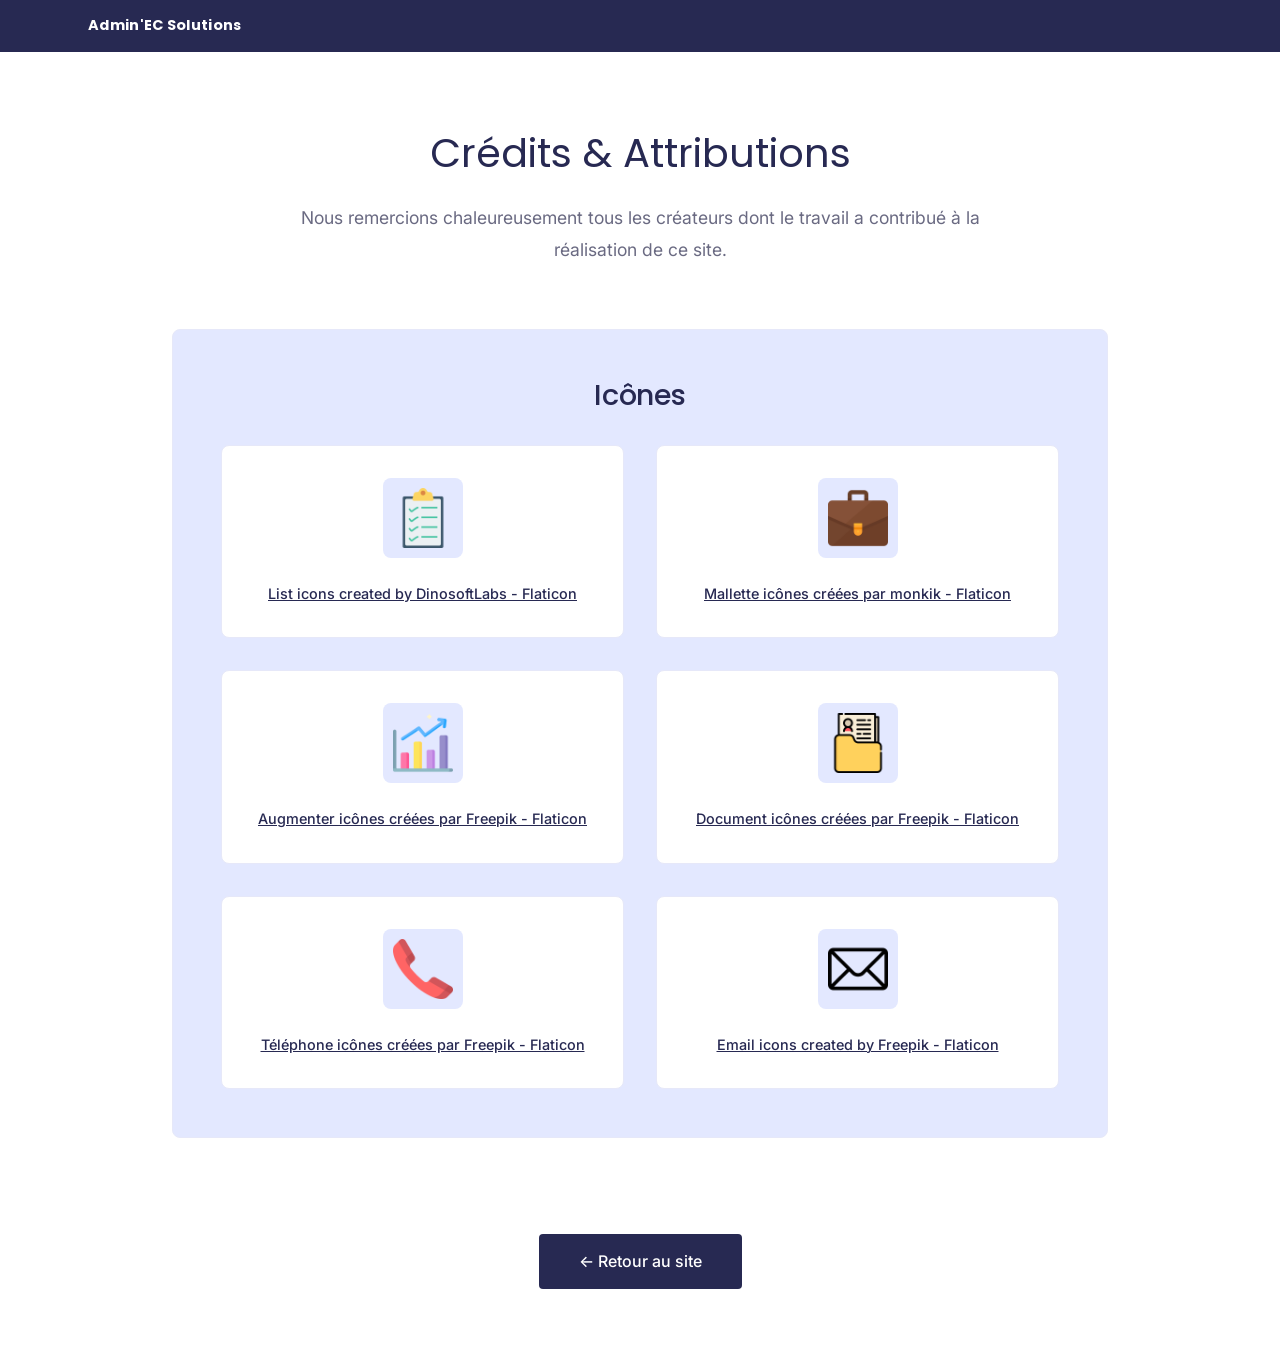
<file: html/credits.html>
<!DOCTYPE html>
<html lang="fr">
<head>
    <meta charset="UTF-8">
    <meta name="viewport" content="width=device-width, initial-scale=1.0">
    <meta name="robots" content="noindex, nofollow">
    <title>Crédits - Admin'EC Solutions</title>

    <!-- Favicon -->
    <link rel="icon" type="image/png" sizes="32x32" href="../images/favicon-32x32.png">
    <link rel="icon" type="image/png" sizes="16x16" href="../images/favicon-16x16.png">
    <link rel="apple-touch-icon" sizes="180x180" href="../images/apple-touch-icon.png">

    <link rel="preconnect" href="https://fonts.googleapis.com">
    <link rel="preconnect" href="https://fonts.gstatic.com" crossorigin>
    <link href="https://fonts.googleapis.com/css2?family=Poppins:wght@400;500;600;700&family=Inter:wght@300;400;500;600&display=swap" rel="stylesheet">
    <link rel="stylesheet" href="../css/style.css">
    <link rel="stylesheet" href="../css/credits.css">
</head>
<body>
    <!-- Header -->
    <header id="header">
        <div class="nav-inner">
            <a href="../index.html" class="logo-link">
                <span class="nav-brand">Admin'EC Solutions</span>
            </a>
        </div>
    </header>

    <div class="credits-container">
        <div class="credits-header">
            <h1>Crédits & Attributions</h1>
            <p class="credits-intro">
                Nous remercions chaleureusement tous les créateurs dont le travail a contribué à la réalisation de ce site.
            </p>
        </div>

        <!-- Section Icônes -->
        <div class="credits-section">
            <h2>Icônes</h2>
            <ul class="icons-grid">
                <li class="icon-item">
                    <div class="icon-preview">
                        <img src="../images/gestion-administrative.png" alt="Gestion administrative">
                    </div>
                    <div class="icon-credit">
                        <a href="https://www.flaticon.com/free-icons/list" title="list icons">List icons created by DinosoftLabs - Flaticon</a>
                    </div>
                </li>

                <li class="icon-item">
                    <div class="icon-preview">
                        <img src="../images/gestion-commerciale.png" alt="Gestion commerciale">
                    </div>
                    <div class="icon-credit">
                        <a href="https://www.flaticon.com/fr/icones-gratuites/mallette" title="mallette icônes">Mallette icônes créées par monkik - Flaticon</a>
                    </div>
                </li>

                <li class="icon-item">
                    <div class="icon-preview">
                        <img src="../images/pre-comptabilite.png" alt="Pré-comptabilité">
                    </div>
                    <div class="icon-credit">
                        <a href="https://www.flaticon.com/fr/icones-gratuites/augmenter" title="augmenter icônes">Augmenter icônes créées par Freepik - Flaticon</a>
                    </div>
                </li>

                <li class="icon-item">
                    <div class="icon-preview">
                        <img src="../images/dossiers-specifiques.png" alt="Dossiers spécifiques">
                    </div>
                    <div class="icon-credit">
                        <a href="https://www.flaticon.com/fr/icones-gratuites/document" title="document icônes">Document icônes créées par Freepik - Flaticon</a>
                    </div>
                </li>

                <li class="icon-item">
                    <div class="icon-preview">
                        <img src="../images/telephone.png" alt="Telephone">
                    </div>
                    <div class="icon-credit">
                        <a href="https://www.flaticon.com/fr/icones-gratuites/telephone" title="téléphone icônes">Téléphone icônes créées par Freepik - Flaticon</a>
                    </div>
                </li>

                <li class="icon-item">
                    <div class="icon-preview">
                        <img src="../images/mail.png" alt="Mail">
                    </div>
                    <div class="icon-credit">
                        <a href="https://www.flaticon.com/free-icons/email" title="email icons">Email icons created by Freepik - Flaticon</a>
                    </div>
                </li>
            </ul>
        </div>

        <div style="text-align: center;">
            <a href="../index.html" class="back-link">← Retour au site</a>
        </div>
    </div>

    <script>
        // Header scroll effect only
        const header = document.getElementById('header');
        window.addEventListener('scroll', () => {
            header.classList.toggle('scrolled', window.scrollY > 50);
        });
    </script>
</body>
</html>
</file>
<file: css/style.css>
/* =============================================================
   AdminEC Solutions — Design System complet
   Palette logo : #272952 (navy) · blanc · #B45309 (gold CTA)
   Typographie  : Poppins (titres) · Inter (corps)
   ============================================================= */

:root {
    /* Couleurs marque — logo navy + blanc */
    --navy:       #272952;
    --navy-dark:  #1e1b3e;
    --navy-mid:   #353a6e;
    --navy-50:    #eef0ff;
    --navy-100:   #dde2f7;

    /* Accent gold — autorité, CTAs */
    --gold:       #B45309;
    --gold-hover: #D97706;

    /* Texte */
    --t-dark:     #0f172a;
    --t-body:     #334155;
    --t-muted:    #64748b;

    /* Fonds */
    --bg:         #ffffff;
    --bg-light:   #f8fafc;

    /* Bordures */
    --border:     #e2e8f0;
    --border-md:  #cbd5e1;

    /* Ombres */
    --sh-sm:  0 1px 4px rgba(15,23,42,.06);
    --sh-md:  0 4px 18px rgba(15,23,42,.09);
    --sh-lg:  0 12px 42px rgba(15,23,42,.13);

    /* Rayons */
    --r-sm: 6px;
    --r-md: 12px;
    --r-lg: 20px;

    --ease: all .25s ease;
}

/* ===== Reset ===== */
*, *::before, *::after { margin: 0; padding: 0; box-sizing: border-box; }
html { scroll-behavior: smooth; }
img  { display: block; max-width: 100%; height: auto; }
.hero-img { position: absolute; }
body {
    font-family: 'Inter', -apple-system, BlinkMacSystemFont, sans-serif;
    font-size: 1rem;
    line-height: 1.65;
    color: var(--t-body);
    background: var(--bg);
    -webkit-font-smoothing: antialiased;
}
h1, h2, h3, h4 { font-family: 'Poppins', sans-serif; color: var(--t-dark); }
p { line-height: 1.75; }
a { color: inherit; }

/* ===== Layout ===== */
.container {
    max-width: 1200px;
    margin: 0 auto;
    padding: 0 3rem;
}

/* ===== Composants réutilisables ===== */

/* Eyebrow — label de section */
.eyebrow {
    display: inline-block;
    font-family: 'Poppins', sans-serif;
    font-size: .72rem;
    font-weight: 700;
    text-transform: uppercase;
    letter-spacing: 1.8px;
    color: var(--gold);
    margin-bottom: .5rem;
}
.eyebrow-center { display: block; text-align: center; }
.eyebrow-light  { color: rgba(255,255,255,.55); }

/* Titres */
h2 {
    font-size: 2.2rem;
    font-weight: 700;
    text-align: center;
    line-height: 1.22;
    margin-bottom: .875rem;
    letter-spacing: -.3px;
}
.h2-left  { text-align: left; }
.h2-white { color: white; }

.section-intro {
    text-align: center;
    font-size: 1.05rem;
    color: var(--t-muted);
    margin-bottom: 2rem;
    max-width: 660px;
    margin-left: auto;
    margin-right: auto;
    line-height: 1.8;
}

/* Boutons */
.btn {
    display: inline-flex;
    align-items: center;
    justify-content: center;
    gap: .5rem;
    padding: .875rem 2rem;
    border-radius: var(--r-sm);
    font-family: 'Poppins', sans-serif;
    font-size: .875rem;
    font-weight: 600;
    text-decoration: none;
    border: 2px solid transparent;
    cursor: pointer;
    transition: var(--ease);
    user-select: none;
    -webkit-tap-highlight-color: transparent;
    white-space: nowrap;
    letter-spacing: .2px;
}

.btn-gold {
    background: var(--gold);
    color: white;
    border-color: var(--gold);
}
.btn-gold:hover {
    background: var(--gold-hover);
    border-color: var(--gold-hover);
    transform: translateY(-2px);
    box-shadow: 0 6px 20px rgba(180,83,9,.35);
}

.btn-ghost-white {
    background: rgba(255,255,255,.1);
    color: white;
    border-color: rgba(255,255,255,.45);
}
.btn-ghost-white:hover {
    background: rgba(255,255,255,.18);
    border-color: rgba(255,255,255,.85);
    transform: translateY(-2px);
}

.btn-outline-white {
    background: transparent;
    color: white;
    border-color: rgba(255,255,255,.45);
}
.btn-outline-white:hover {
    background: rgba(255,255,255,.1);
    border-color: white;
    transform: translateY(-2px);
}

.btn-navy {
    background: var(--navy);
    color: white;
    border-color: var(--navy);
}
.btn-navy:hover {
    background: var(--navy-mid);
    transform: translateY(-2px);
    box-shadow: var(--sh-md);
}


/* =================================================================
   HEADER
   ================================================================= */
header {
    background: var(--navy);
    position: fixed;
    width: 100%;
    top: 0;
    z-index: 1000;
    transition: box-shadow .25s, padding .25s;
}
header.scrolled {
    box-shadow: 0 2px 28px rgba(30,27,62,.55);
}

.nav-inner {
    max-width: 1200px;
    margin: 0 auto;
    padding: .875rem 3rem;
    display: flex;
    align-items: center;
    justify-content: space-between;
}

.logo-link {
    display: flex;
    align-items: center;
    text-decoration: none;
    z-index: 1001;
    flex-shrink: 0;
}
.logo-img {
    height: 52px;
    width: auto;
    transition: opacity .2s;
}
.logo-img:hover { opacity: .88; }
.nav-brand {
    font-family: 'Poppins', sans-serif;
    font-size: .9rem;
    font-weight: 700;
    color: white;
    letter-spacing: .3px;
}

/* Liens nav */
.nav-links {
    display: flex;
    align-items: center;
    gap: 1.875rem;
    list-style: none;
}
.nav-links a {
    color: rgba(255,255,255,.8);
    text-decoration: none;
    font-size: .875rem;
    font-weight: 400;
    letter-spacing: .3px;
    position: relative;
    transition: color .2s;
    padding: .25rem 0;
}
.nav-links a::after {
    content: '';
    position: absolute;
    bottom: -2px; left: 0;
    width: 0; height: 2px;
    background: rgba(255,255,255,.6);
    border-radius: 1px;
    transition: width .25s;
}
.nav-links a:hover         { color: white; }
.nav-links a:hover::after  { width: 100%; }

/* CTA dans la nav */
.nav-cta-link {
    background: var(--gold) !important;
    color: white !important;
    padding: .5rem 1.25rem !important;
    border-radius: var(--r-sm);
    font-family: 'Poppins', sans-serif;
    font-weight: 600 !important;
}
.nav-cta-link::after { display: none !important; }
.nav-cta-link:hover  { background: var(--gold-hover) !important; transform: translateY(-1px); }

/* Burger */
.burger-menu {
    display: none;
    flex-direction: column;
    gap: 5px;
    background: none;
    border: none;
    cursor: pointer;
    padding: 8px;
    z-index: 1001;
}
.burger-menu span {
    width: 24px; height: 2px;
    background: white;
    border-radius: 2px;
    display: block;
    transition: var(--ease);
}
.burger-menu.active span:nth-child(1) { transform: rotate(45deg) translate(7px,7px); }
.burger-menu.active span:nth-child(2) { opacity: 0; }
.burger-menu.active span:nth-child(3) { transform: rotate(-45deg) translate(7px,-7px); }

.menu-overlay { display: none; }


/* =================================================================
   HERO — Full-width navy, centré, sans image
   ================================================================= */
.hero {
    background: linear-gradient(155deg, var(--navy-dark) 0%, var(--navy) 100%);
    min-height: 100vh;
    padding-top: var(--header-h, 80px); /* offset header */
    display: flex;
    align-items: center;
    justify-content: center;
    position: relative;
    overflow: hidden;
}

/* Trame de points subtile */
.hero::before {
    content: '';
    position: absolute;
    inset: 0;
    background-image: radial-gradient(circle, rgba(255,255,255,.055) 1px, transparent 1px);
    background-size: 28px 28px;
    pointer-events: none;
}

/* Halo doré bas de page */
.hero::after {
    content: '';
    position: absolute;
    bottom: -80px;
    left: 50%;
    transform: translateX(-50%);
    width: 700px;
    height: 320px;
    background: radial-gradient(ellipse, rgba(180,83,9,.18) 0%, transparent 65%);
    pointer-events: none;
}

.hero-content {
    max-width: 920px;
    width: 100%;
    padding: 3.5rem 2rem 4rem;
    position: relative;
    z-index: 1;
    text-align: center;
}

.hero-logo-wrap {
    margin-bottom: 1.5rem;
    display: flex;
    justify-content: center;
}

.hero-logo {
    width: 150px;
    height: 150px;
    object-fit: contain;
    border-radius: var(--r-md);
    box-shadow: 0 0 0 1px rgba(255,255,255,.12), 0 8px 32px rgba(0,0,0,.28);
}

.hero-content .eyebrow {
    color: rgba(255,255,255,.75);
    font-size: .82rem;
    display: block;
    text-align: center;
    margin-bottom: 1.25rem;
    letter-spacing: 2px;
}

.hero-content h1 {
    font-size: 3.75rem;
    font-weight: 700;
    color: white;
    line-height: 1.12;
    margin-bottom: 1.25rem;
    letter-spacing: -.8px;
}

.hero-content h1 em {
    font-style: normal;
    color: rgba(255,255,255,.62);
}

.hero-desc {
    font-size: 1.1rem;
    color: rgba(255,255,255,.7);
    line-height: 1.75;
    margin: 0 auto 1.75rem;
    font-weight: 300;
    max-width: 620px;
}

.hero-tags {
    display: flex;
    gap: .75rem;
    flex-wrap: wrap;
    margin-bottom: 2.25rem;
    justify-content: center;
}

.hero-tag {
    display: inline-flex;
    align-items: center;
    gap: .4rem;
    background: rgba(255,255,255,.09);
    border: 1px solid rgba(255,255,255,.18);
    color: rgba(255,255,255,.85);
    padding: .4rem .875rem;
    border-radius: 50px;
    font-size: .78rem;
    backdrop-filter: blur(4px);
}

.hero-actions {
    display: flex;
    gap: .875rem;
    flex-wrap: wrap;
    justify-content: center;
}

/* =================================================================
   STATS STRIP
   ================================================================= */
.stats-strip {
    background: white;
    border-top: 3px solid var(--navy);
    border-bottom: 1px solid var(--border);
}
.stats-inner {
    max-width: 1200px;
    margin: 0 auto;
    padding: 2.75rem 3rem;
    display: grid;
    grid-template-columns: 1fr auto 1fr auto 1fr auto 1fr;
    align-items: center;
}
.stat-item {
    display: flex;
    flex-direction: column;
    align-items: center;
    text-align: center;
    padding: 0 1.5rem;
}
.stat-num {
    font-family: 'Poppins', sans-serif;
    font-size: 2.6rem;
    font-weight: 700;
    color: var(--navy);
    line-height: 1;
    display: flex;
    align-items: baseline;
    gap: .2rem;
}
.stat-unit {
    font-size: .95rem;
    font-weight: 500;
    color: var(--gold);
    font-family: 'Poppins', sans-serif;
}
.stat-label {
    font-size: .8rem;
    color: var(--t-muted);
    margin-top: .35rem;
    letter-spacing: .1px;
}
.stat-divider {
    width: 1px;
    height: 52px;
    background: var(--border);
    flex-shrink: 0;
}


/* =================================================================
   PRÉSENTATION
   ================================================================= */
.section-about {
    padding: 5rem 0;
    background: var(--bg);
    border-bottom: 1px solid var(--border);
    scroll-margin-top: var(--header-h, 80px);
}
.about-grid {
    display: grid;
    grid-template-columns: 1fr 1fr;
    gap: 5rem;
    align-items: stretch;
}

/* Texte */
.about-text .eyebrow   { margin-bottom: .75rem; }
.about-text h2         { margin-bottom: 1.5rem; }
.about-text p          { color: var(--t-body); margin-bottom: 1.1rem; }
.about-text p:last-of-type { margin-bottom: 1.75rem; }
.about-text strong     { color: var(--t-dark); }

/* Titre engagements */
.commitment-title {
    font-family: 'Poppins', sans-serif;
    font-size: 1.25rem;
    font-weight: 700;
    color: var(--navy);
    margin-top: 2.5rem;
    margin-bottom: .25rem;
    text-align: center;
}

/* Liste engagements */
.commitment-list {
    list-style: none;
    display: grid;
    grid-template-columns: repeat(2, 1fr);
    gap: 1rem;
    margin-top: .75rem;
}
.commitment-item {
    display: flex;
    gap: 1rem;
    align-items: flex-start;
    padding: 1rem;
    border-radius: var(--r-sm);
    transition: background .2s;
}
.commitment-item:hover { background: var(--bg-light); }
.commit-icon {
    width: 38px; height: 38px;
    background: var(--navy-50);
    border-radius: var(--r-sm);
    display: flex;
    align-items: center;
    justify-content: center;
    flex-shrink: 0;
    color: var(--navy);
    transition: background .2s;
}
.commitment-item:hover .commit-icon { background: var(--navy-100); }
.commitment-item strong {
    display: block;
    font-family: 'Poppins', sans-serif;
    font-size: .9rem;
    font-weight: 600;
    color: var(--t-dark);
    margin-bottom: .15rem;
}
.commitment-item p {
    font-size: .875rem;
    color: var(--t-muted);
    margin: 0;
    line-height: 1.6;
}

/* Visuel */
.about-visual { position: relative; }
.about-card {
    position: absolute;
    inset: 0;
    border-radius: var(--r-lg);
    overflow: hidden;
    box-shadow: var(--sh-lg);
}
.about-img {
    width: 100%;
    height: 100%;
    object-fit: cover;
    object-position: center;
    display: block;
}
.about-logo-badge {
    position: absolute;
    top: 1.25rem;
    right: 1.25rem;
    background: white;
    border-radius: var(--r-md);
    padding: .6rem;
    box-shadow: var(--sh-md);
}
.about-logo-badge img {
    width: 64px;
    height: 64px;
    object-fit: contain;
}


/* =================================================================
   SERVICES
   ================================================================= */
.section-services {
    padding: 3rem 0 4rem;
    background: var(--bg-light);
    border-bottom: 1px solid var(--border);
    scroll-margin-top: var(--header-h, 80px);
}
.services-grid {
    display: grid;
    grid-template-columns: repeat(2, 1fr);
    gap: 1.5rem;
}
.service-card {
    background: white;
    border: 1px solid var(--border);
    border-radius: var(--r-md);
    padding: 1.75rem 1.75rem;
    transition: var(--ease);
    opacity: 0;
    transform: translateY(20px);
    cursor: default;
}
.service-card.visible   { opacity: 1; transform: translateY(0); }
.service-card:hover {
    border-color: var(--navy-100);
    box-shadow: var(--sh-md);
    transform: translateY(-3px);
}
.service-icon-wrap {
    width: 52px; height: 52px;
    background: var(--navy-50);
    border-radius: var(--r-sm);
    display: flex;
    align-items: center;
    justify-content: center;
    margin-bottom: .875rem;
    overflow: hidden;
    transition: background .25s;
}
.service-icon-wrap img {
    width: 100%; height: 100%;
    object-fit: contain;
    padding: 11px;
    transition: filter .25s;
}
.service-card:hover .service-icon-wrap { background: var(--navy-100); }
.service-card h3 {
    font-size: 1.05rem;
    font-weight: 600;
    color: var(--t-dark);
    margin-bottom: .625rem;
}
.service-card p {
    font-size: .92rem;
    color: var(--t-muted);
    line-height: 1.75;
    margin: 0;
}


/* =================================================================
   SPÉCIALITÉS
   ================================================================= */
.section-specialites {
    padding: 4.5rem 0;
    background: var(--navy);
    border-bottom: none;
    scroll-margin-top: var(--header-h, 80px);
}
.section-specialites h2 { color: white; }
.section-specialites .eyebrow { color: rgba(255,255,255,.55); }
.section-specialites .section-intro { color: rgba(255,255,255,.65); }
.section-specialites .specialites-note { color: rgba(255,255,255,.5); }
.specialites-grid {
    display: grid;
    grid-template-columns: repeat(2, 1fr);
    gap: 1.5rem;
    margin-bottom: 1.5rem;
}
.specialite-card {
    display: flex;
    gap: 1.25rem;
    align-items: flex-start;
    background: white;
    border: 1px solid var(--border);
    border-radius: var(--r-md);
    padding: 2rem 1.75rem;
    transition: var(--ease);
    opacity: 0;
    transform: translateY(22px);
    cursor: default;
}
.specialite-card.visible  { opacity: 1; transform: translateY(0); }
.specialite-card:hover {
    border-color: var(--navy-100);
    box-shadow: var(--sh-md);
    transform: translateY(-3px);
}
.specialite-icon-wrap {
    width: 56px; height: 56px;
    min-width: 56px;
    background: var(--navy-50);
    border-radius: var(--r-sm);
    display: flex;
    align-items: center;
    justify-content: center;
    overflow: hidden;
    transition: background .25s;
}
.specialite-icon-wrap img {
    width: 100%; height: 100%;
    object-fit: contain;
    padding: 11px;
    transition: filter .25s;
}
.specialite-card:hover .specialite-icon-wrap { background: var(--navy-100); }
.specialite-body h3 {
    font-size: 1.05rem;
    font-weight: 600;
    color: var(--t-dark);
    margin-bottom: .5rem;
}
.specialite-body p {
    font-size: .92rem;
    color: var(--t-muted);
    line-height: 1.75;
    margin: 0;
}
.specialites-note {
    text-align: center;
    font-size: .875rem;
    color: var(--t-muted);
    font-style: italic;
    margin-top: .75rem;
}


/* =================================================================
   FORMULES
   ================================================================= */
.section-formules {
    padding: 4.5rem 0;
    background: var(--bg);
    color: var(--t-body);
    border-bottom: 1px solid var(--border);
    scroll-margin-top: var(--header-h, 80px);
}
.section-formules h2 { color: var(--t-dark); }
.section-formules .eyebrow { color: var(--gold); }
.section-formules .section-intro { color: var(--t-muted); }
.formules-grid {
    display: grid;
    grid-template-columns: repeat(2, 1fr);
    gap: 1.5rem;
    margin-top: 3rem;
}
.formule-card {
    background: var(--navy);
    border: 1px solid var(--navy-mid);
    border-radius: var(--r-md);
    padding: 2.5rem 2.25rem;
    display: flex;
    flex-direction: column;
    transition: var(--ease);
    opacity: 0;
    transform: translateY(28px);
}
.formule-card.visible {
    opacity: 1;
    transform: translateY(0);
}
.formule-card:hover {
    background: var(--navy-mid);
    border-color: var(--navy-mid);
    transform: translateY(-4px);
    box-shadow: 0 16px 44px rgba(39,41,82,.25);
}
.formule-top {
    display: flex;
    justify-content: space-between;
    align-items: center;
    flex-wrap: wrap;
    gap: .75rem;
    margin-bottom: 1.25rem;
}
.formule-top h3 {
    font-size: 1.35rem;
    font-weight: 600;
    color: white;
}
.formule-badge {
    background: var(--gold);
    color: white;
    padding: .3rem .9rem;
    border-radius: 50px;
    font-size: .72rem;
    font-weight: 700;
    letter-spacing: .6px;
    text-transform: uppercase;
}
.formule-badge-alt { background: rgba(255,255,255,.15); }
.formule-card > p {
    color: rgba(255,255,255,.78);
    font-size: .95rem;
    line-height: 1.75;
    margin-bottom: 1.75rem;
}
.formule-list {
    list-style: none;
    flex: 1;
    margin-bottom: 2rem;
}
.formule-list li {
    display: flex;
    align-items: center;
    gap: .625rem;
    padding: .55rem 0;
    border-bottom: 1px solid rgba(255,255,255,.07);
    font-size: .92rem;
    color: rgba(255,255,255,.85);
}
.formule-list li:last-child { border-bottom: none; }
.formule-list li svg { color: var(--gold-hover); flex-shrink: 0; }
.formule-cta { width: 100%; justify-content: center; margin-top: auto; }


/* =================================================================
   CONTACT
   ================================================================= */
.section-contact {
    padding: 4.5rem 0;
    background: var(--navy);
    scroll-margin-top: var(--header-h, 80px);
}
.section-contact h2 { color: white; }
.section-contact .eyebrow { color: rgba(255,255,255,.55); }
.section-contact .section-intro { color: rgba(255,255,255,.65); }
.contact-grid {
    display: grid;
    grid-template-columns: repeat(2, 1fr);
    gap: 1.5rem;
    max-width: 800px;
    margin: 0 auto;
}
.contact-card {
    background: white;
    border: 1px solid var(--border);
    border-radius: var(--r-md);
    padding: 3rem 2.25rem;
    text-align: center;
    transition: var(--ease);
    opacity: 0;
    transform: translateY(22px);
    cursor: default;
}
.contact-card.visible  { opacity: 1; transform: translateY(0); }
.contact-card:hover {
    border-color: var(--navy-100);
    box-shadow: var(--sh-md);
    transform: translateY(-3px);
}
.contact-icon-wrap {
    width: 66px; height: 66px;
    background: var(--navy);
    border-radius: var(--r-md);
    display: flex;
    align-items: center;
    justify-content: center;
    margin: 0 auto 1.5rem;
    overflow: hidden;
    transition: background .25s;
}
.contact-icon-wrap img {
    width: 55%; height: 55%;
    object-fit: contain;
    filter: brightness(0) invert(1);
}
.contact-card:hover .contact-icon-wrap { background: var(--navy-dark); }
.contact-card h3 {
    font-size: 1.15rem;
    font-weight: 600;
    color: var(--t-dark);
    margin-bottom: .625rem;
}
.contact-desc {
    color: var(--t-muted);
    font-size: .9rem;
    line-height: 1.65;
    margin-bottom: 1.5rem;
}
.contact-link {
    display: inline-block;
    color: var(--navy);
    text-decoration: none;
    font-size: .875rem;
    font-weight: 600;
    font-family: 'Poppins', sans-serif;
    padding: .7rem 1.5rem;
    border: 2px solid var(--navy);
    border-radius: var(--r-sm);
    transition: var(--ease);
    cursor: pointer;
    word-break: break-all;
    -webkit-tap-highlight-color: transparent;
}
.contact-link:hover {
    background: var(--navy);
    color: white;
    transform: translateY(-2px);
    box-shadow: var(--sh-md);
}


/* =================================================================
   FOOTER
   ================================================================= */
footer {
    background: var(--bg);
    color: var(--t-body);
    border-top: 3px solid var(--navy);
    padding: 3.5rem 0 0;
}
.footer-inner {
    max-width: 1200px;
    margin: 0 auto;
    padding: 0 3rem 3rem;
    display: grid;
    grid-template-columns: auto 2fr 1fr 1fr;
    gap: 4rem;
    align-items: start;
}
.footer-legal p {
    font-size: .85rem;
    color: var(--t-muted);
    line-height: 1.6;
}
.footer-legal-label {
    font-family: 'Poppins', sans-serif;
    font-size: .75rem;
    font-weight: 700;
    text-transform: uppercase;
    letter-spacing: 1px;
    color: var(--t-dark);
    margin-bottom: .5rem;
}
.footer-logo {
    height: 72px; width: auto;
    display: block;
    opacity: .92;
}
.footer-info p {
    font-size: .875rem;
    line-height: 1.7;
    margin-bottom: .35rem;
    color: var(--t-body);
}
.footer-info p strong {
    display: block;
    font-family: 'Poppins', sans-serif;
    font-size: .95rem;
    font-weight: 600;
    color: var(--navy);
    margin-bottom: .625rem;
}
.footer-social { display: flex; flex-direction: column; gap: .75rem; }
.footer-social-title {
    font-family: 'Poppins', sans-serif;
    font-size: .8rem;
    font-weight: 700;
    color: var(--t-dark);
    text-transform: uppercase;
    letter-spacing: 1px;
    margin-bottom: .125rem;
}
.social-link {
    display: inline-flex;
    align-items: center;
    gap: .625rem;
    background: var(--navy-50);
    border: 1px solid var(--border);
    border-radius: var(--r-sm);
    padding: .625rem 1.1rem;
    color: var(--navy);
    text-decoration: none;
    font-size: .875rem;
    transition: var(--ease);
    width: fit-content;
    min-width: 150px;
    cursor: pointer;
}
.social-link:hover {
    background: var(--navy-100);
    border-color: var(--navy);
    transform: translateY(-2px);
}
.footer-bottom {
    max-width: 1200px;
    margin: 0 auto;
    padding: 1.5rem 3rem;
    border-top: 1px solid var(--border);
    display: flex;
    justify-content: space-between;
    align-items: center;
    flex-wrap: wrap;
    gap: .75rem;
    font-size: .8rem;
    color: var(--t-muted);
}
.footer-bottom a { text-decoration: underline; color: var(--t-muted); }


/* =================================================================
   ANIMATIONS
   ================================================================= */
.fade-in { animation: fadeUp .9s ease-out; }

@keyframes fadeUp {
    from { opacity: 0; transform: translateY(28px); }
    to   { opacity: 1; transform: translateY(0); }
}

.animate-on-scroll {
    opacity: 0;
    transform: translateY(22px);
}
.animate-on-scroll.visible {
    opacity: 1;
    transform: translateY(0);
    transition: opacity .5s ease-out, transform .5s ease-out;
}


/* =================================================================
   RESPONSIVE — 1024px
   ================================================================= */
@media (max-width: 1024px) {
    .hero-content h1 { font-size: 3.1rem; }
    .hero-content { max-width: 780px; }

    .about-grid { gap: 3.5rem; }
    .about-img  { min-height: 0; }

    .footer-inner { grid-template-columns: auto 1fr 1fr 1fr; gap: 2.5rem; }
}


/* =================================================================
   RESPONSIVE — 768px
   ================================================================= */
@media (max-width: 768px) {
    .nav-inner { padding: .875rem 1.5rem; }

    /* Burger menu */
    .burger-menu { display: flex; }
    .nav-links {
        position: fixed;
        top: 60px; right: .75rem;
        height: auto;
        width: auto;
        min-width: 180px;
        background: var(--navy-dark);
        flex-direction: column;
        justify-content: flex-start;
        gap: 0;
        padding: .5rem;
        border-radius: 12px;
        box-shadow: 0 8px 32px rgba(15,23,42,.45);
        transition: opacity .2s ease, transform .2s ease, visibility .2s;
        opacity: 0;
        transform: translateY(-8px) scale(.97);
        visibility: hidden;
        right: .75rem;
        z-index: 1000;
    }
    .nav-links.active {
        opacity: 1;
        transform: translateY(0) scale(1);
        visibility: visible;
    }
    .nav-links li { width: 100%; }
    .nav-links a {
        display: block;
        font-size: .95rem;
        color: rgba(255,255,255,.85);
        padding: .65rem 1rem;
        border-radius: 8px;
        text-align: left;
        white-space: nowrap;
    }
    .nav-links a::after { display: none; }
    .nav-links a:hover  { background: rgba(255,255,255,.1); color: white; }
    .nav-cta-link       { margin-top: .25rem; border-top: 1px solid rgba(255,255,255,.1); padding-top: .5rem; }

    /* Hero mobile */
    .hero { min-height: 100svh; }
    .hero-content { padding: 3rem 1.75rem; }
    .hero-content h1 { font-size: 2.1rem; }
    .hero-logo  { width: 95px; height: 95px; }
    .hero-actions { flex-direction: column; align-items: stretch; }
    .btn        { width: 100%; justify-content: center; }

    /* Stats */
    .stats-inner {
        grid-template-columns: 1fr 1fr;
        padding: 2rem 1.5rem;
        gap: 1.5rem;
    }
    .stat-divider { display: none; }
    .stat-item    { padding: 0; }

    /* Container */
    .container { padding: 0 1.75rem; }

    /* Sections */
    .section-about,
    .section-services,
    .section-specialites,
    .section-formules,
    .section-contact { padding: 3.5rem 0; }

    h2 { font-size: 1.9rem; }
    .section-intro { font-size: .97rem; margin-bottom: 2.5rem; }

    /* Grids */
    .about-grid,
    .commitment-list,
    .services-grid,
    .specialites-grid,
    .formules-grid,
    .contact-grid { grid-template-columns: 1fr; }

    .about-img  { min-height: 300px; }
    .specialite-card { flex-direction: row; }

    /* Footer */
    .footer-inner {
        grid-template-columns: 1fr;
        gap: 2rem;
        padding: 0 1.75rem 2.5rem;
        text-align: center;
    }
    .footer-brand { display: flex; justify-content: center; }
    .footer-social { align-items: center; }
    .footer-bottom {
        flex-direction: column;
        text-align: center;
        padding: 1.25rem 1.75rem;
    }
}


/* =================================================================
   RESPONSIVE — 480px
   ================================================================= */
@media (max-width: 480px) {
    .hero-content h1 { font-size: 1.85rem; }
    .hero-logo  { width: 80px; height: 80px; }
    h2          { font-size: 1.65rem; }
    .stats-inner { grid-template-columns: 1fr 1fr; gap: 1.25rem; }
    .nav-inner  { padding: .75rem 1rem; }
    .logo-img   { height: 44px; }
}
</file>
<file: css/credits.css>
/* Credits Page Styles */

.credits-container {
    max-width: 1000px;
    margin: 0 auto;
    padding: 120px 2rem 80px;
    min-height: 100vh;
}

.credits-header {
    text-align: center;
    margin-bottom: 4rem;
}

.credits-header h1 {
    font-size: 2.5rem;
    color: #272952;
    margin-bottom: 1rem;
    font-weight: 400;
}

.credits-intro {
    font-size: 1.1rem;
    color: #6a6a82;
    line-height: 1.8;
    max-width: 700px;
    margin: 0 auto;
}

.credits-section {
    margin-bottom: 3rem;
    background: #e3e8ff;
    padding: 3rem;
    border-radius: 8px;
    border: 1px solid #e6e8f9;
}

.credits-section h2 {
    font-size: 1.8rem;
    color: #272952;
    margin-bottom: 2rem;
    font-weight: 500;
    text-align: center;
}

.icons-grid {
    display: grid;
    grid-template-columns: repeat(auto-fill, minmax(280px, 1fr));
    gap: 2rem;
    padding: 0;
    list-style: none;
}

.icon-item {
    background: white;
    padding: 2rem;
    border-radius: 8px;
    border: 1px solid #e6e8f9;
    text-align: center;
    transition: all 0.3s ease;
}

.icon-item:hover {
    box-shadow: 0 4px 12px rgba(143, 148, 231, 0.3);
    transform: translateY(-2px);
}

.icon-preview {
    width: 80px;
    height: 80px;
    margin: 0 auto 1.5rem;
    display: flex;
    align-items: center;
    justify-content: center;
    background: #e3e8ff;
    border-radius: 8px;
}

.icon-preview img {
    max-width: 60px;
    max-height: 60px;
    object-fit: contain;
}

.icon-name {
    font-weight: 600;
    color: #272952;
    margin-bottom: 1rem;
    font-size: 1.05rem;
}

.icon-credit {
    font-size: 0.9rem;
    color: #6a6a82;
    line-height: 1.6;
}

.icon-credit a {
    color: #272952;
    text-decoration: underline;
    font-weight: 500;
    transition: opacity 0.3s ease;
}

.icon-credit a:hover {
    opacity: 0.7;
}

.back-link {
    display: inline-block;
    margin-top: 3rem;
    padding: 0.9rem 2.5rem;
    background: #272952;
    color: white;
    text-decoration: none;
    border-radius: 4px;
    transition: all 0.3s ease;
    font-weight: 500;
}

.back-link:hover {
    background: #353a6e;
    transform: translateY(-2px);
}

.note {
    background: #fff3cd;
    border: 1px solid #ffc107;
    padding: 1.5rem;
    border-radius: 8px;
    color: #856404;
    margin-top: 3rem;
    line-height: 1.8;
}

.note strong {
    display: block;
    margin-bottom: 0.5rem;
    color: #664d03;
}

.note a {
    color: #664d03;
    font-weight: 600;
    text-decoration: underline;
}

/* Responsive */
@media (max-width: 768px) {
    .icons-grid {
        grid-template-columns: 1fr;
    }

    .credits-header h1 {
        font-size: 2rem;
    }
    
    .credits-container {
        padding: 100px 1.5rem 60px;
    }
}
</file>
